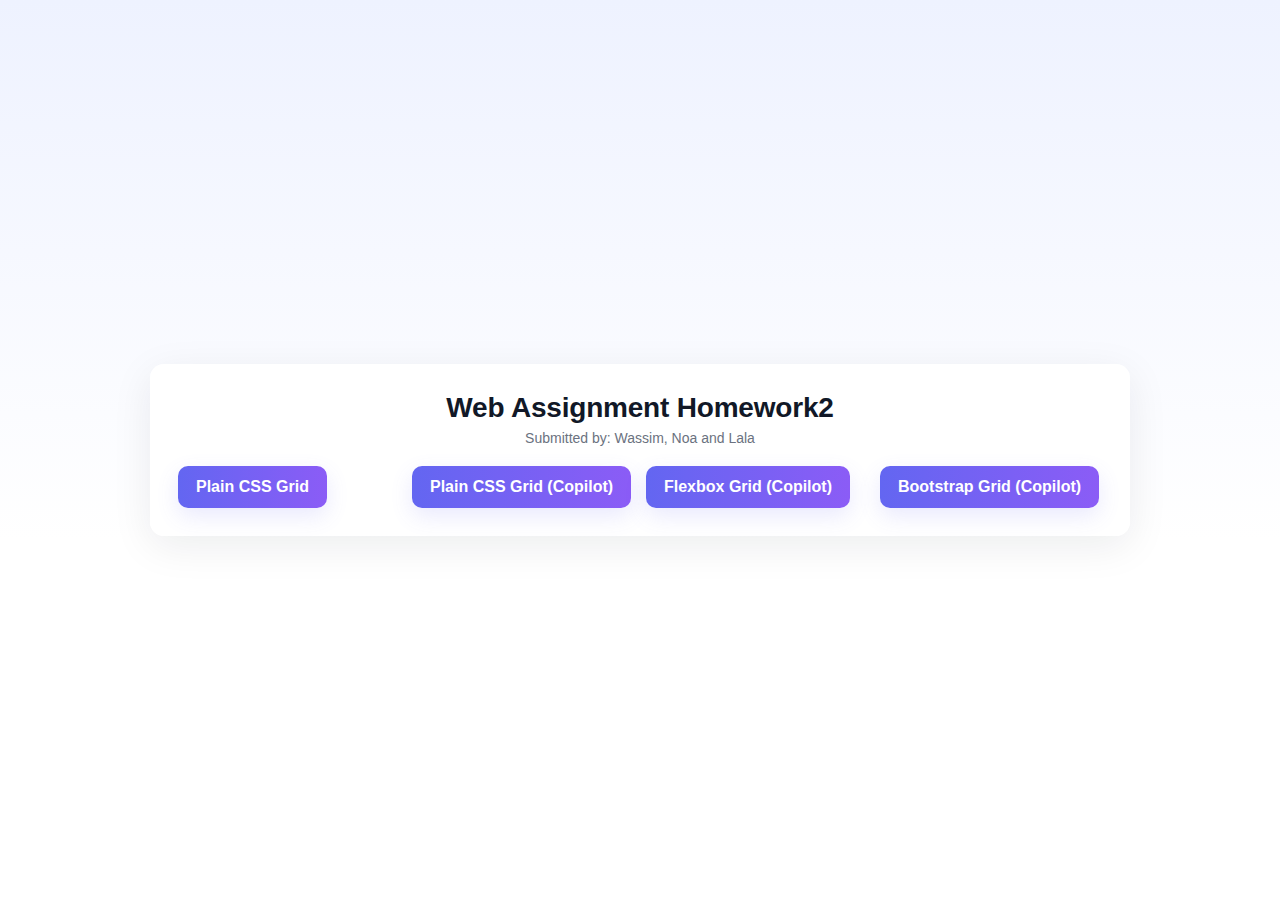
<file: index.html>
<!DOCTYPE html>
<html lang="en">
    <head>
         <meta charset="utf-8">
        <title>Homework 2</title>
        <meta name="viewport" content="width=device-width, initial-scale=1.0">
        <link rel="stylesheet" type="text/css" href="style.css">
    </head>
    <body>
        <main class="app">
            <header class="site-header">
                <h1>Web Assignment Homework2</h1>
                <h2>Submitted by: Wassim, Noa and Lala</h2>
            </header>

            <nav class="site-nav" aria-label="Project links">
                <ul>
                    <li><a class="nav-btn" href="grid-plainCSS.html">Plain CSS Grid</a></li>
                    <li><a class="nav-btn" href="plainCSS-Copilot.html">Plain CSS Grid (Copilot)</a></li>
                    <li><a class="nav-btn" href="flex-Copilot.html">Flexbox Grid (Copilot)</a></li>
                    <li><a class="nav-btn" href="bootstrap-Copilot.html">Bootstrap Grid (Copilot)</a></li>
                </ul>
            </nav>
        </main>
    </body>
 

</html>
</file>
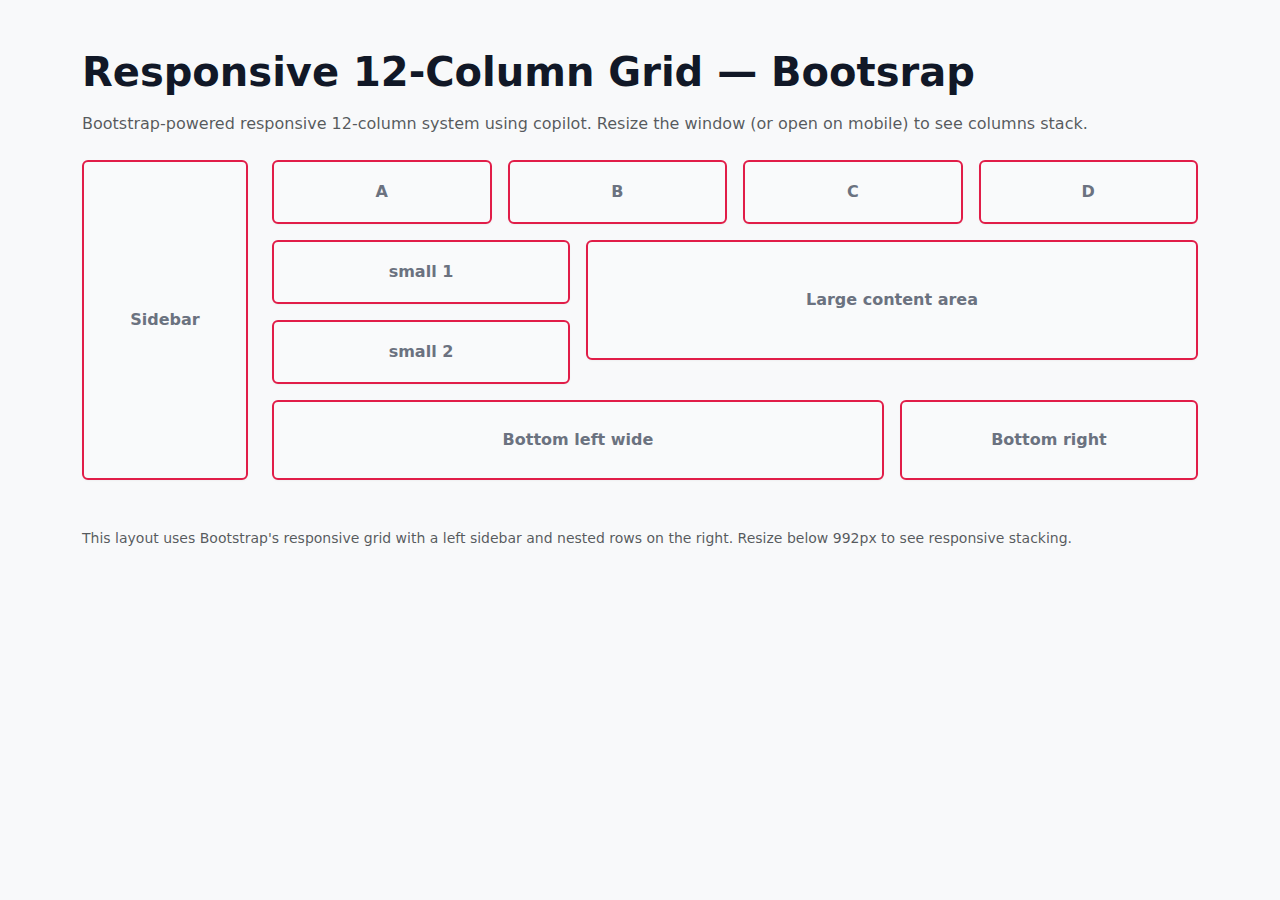
<file: bootstrap-Copilot.html>
<!doctype html>
<html lang="en">
<head>
  <meta charset="utf-8">
  <meta name="viewport" content="width=device-width,initial-scale=1">
  <title>Bootstrap Grid — Copilot</title>
  <link href="https://cdn.jsdelivr.net/npm/bootstrap@5.3.0/dist/css/bootstrap.min.css" rel="stylesheet">
  <link rel="stylesheet" href="bootstrap-Copilot.css">
</head>
<body class="bg-light">
  <div class="container py-5">
    <h1 class="mb-3 fw-bold">Responsive 12-Column Grid — Bootsrap</h1>
    <p class="mb-4 text-muted">Bootstrap-powered responsive 12-column system using copilot. Resize the window (or open on mobile) to see columns stack.</p>

    <!-- Simplified layout matching provided example image -->
    <div class="row g-4 mb-4">
      <!-- left sidebar -->
      <div class="col-lg-2">
        <div class="card card-custom h-100">Sidebar</div>
      </div>

      <!-- right content area -->
      <div class="col-lg-10">
        <!-- top row: 4 equal boxes -->
        <div class="row g-3 mb-3">
          <div class="col-lg-3 col-sm-6">
            <div class="card card-custom">A</div>
          </div>
          <div class="col-lg-3 col-sm-6">
            <div class="card card-custom">B</div>
          </div>
          <div class="col-lg-3 col-sm-6">
            <div class="card card-custom">C</div>
          </div>
          <div class="col-lg-3 col-sm-6">
            <div class="card card-custom">D</div>
          </div>
        </div>

        <!-- second row: stacked small boxes on the left, large box on the right -->
        <div class="row g-3 mb-3">
          <div class="col-lg-4">
            <div class="row g-3">
              <div class="col-12">
                <div class="card card-custom" style="min-height:36px">small 1</div>
              </div>
              <div class="col-12">
                <div class="card card-custom" style="min-height:36px">small 2</div>
              </div>
            </div>
          </div>
          <div class="col-lg-8">
            <div class="card card-custom" style="min-height:120px">Large content area</div>
          </div>
        </div>

        <!-- bottom row: two boxes side-by-side -->
        <div class="row g-3">
          <div class="col-lg-8">
            <div class="card card-custom" style="min-height:80px">Bottom left wide</div>
          </div>
          <div class="col-lg-4">
            <div class="card card-custom" style="min-height:80px">Bottom right</div>
          </div>
        </div>
      </div>
    </div>

    <footer class="mt-5 text-muted small">This layout uses Bootstrap's responsive grid with a left sidebar and nested rows on the right. Resize below 992px to see responsive stacking.</footer>
  </div>

  <script src="https://cdn.jsdelivr.net/npm/bootstrap@5.3.0/dist/js/bootstrap.bundle.min.js"></script>
</body>
</html>
</file>
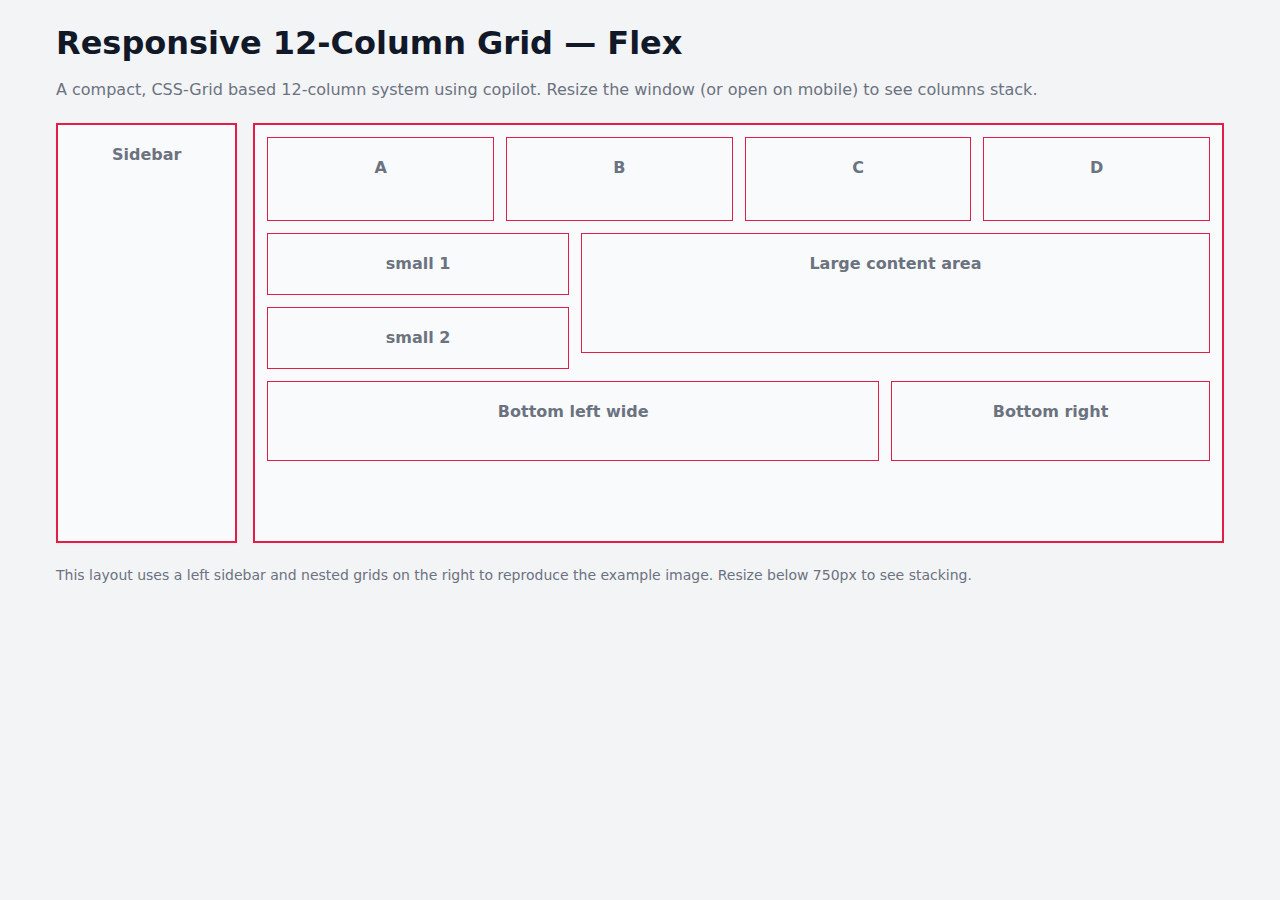
<file: flex-Copilot.html>
<!doctype html>
<html lang="en">
<head>
  <meta charset="utf-8">
  <meta name="viewport" content="width=device-width,initial-scale=1">
  <title>Flex Grid — Copilot</title>
  <link rel="stylesheet" href="flex-Copilot.css">
</head>
<body>
  <div class="container">
    <h1 style="margin:0 0 18px 0; font-weight:700">Responsive 12-Column Grid — Flex</h1>
    <p style="margin:0 0 24px 0; color:#6b7280">A compact, CSS-Grid based 12-column system using copilot. Resize the window (or open on mobile) to see columns stack.</p>

    <!-- Simplified layout matching provided example image -->
    <section class="grid" style="margin-bottom:16px">
      <!-- left sidebar -->
      <div class="col-2 card sidebar">Sidebar</div>

      <!-- right content area -->
      <div class="col-10 right-container">
        <!-- top row: 4 equal boxes -->
        <div class="right-top-4">
          <div class="card">A</div>
          <div class="card">B</div>
          <div class="card">C</div>
          <div class="card">D</div>
        </div>

        <!-- second row: stacked small boxes on the left, large box on the right -->
        <div class="right-split">
          <div class="stack">
            <div class="card" style="min-height:36px">small 1</div>
            <div class="card" style="min-height:36px">small 2</div>
          </div>
          <div class="card" style="min-height:120px">Large content area</div>
        </div>

        <!-- third row removed as requested -->

        <!-- bottom row: two boxes side-by-side -->
        <div class="right-bottom">
          <div class="card" style="min-height:80px">Bottom left wide</div>
          <div class="card" style="min-height:80px">Bottom right</div>
        </div>
      </div>
    </section>

    <footer style="margin-top:24px; color:#6b7280; font-size:14px">This layout uses a left sidebar and nested grids on the right to reproduce the example image. Resize below 750px to see stacking.</footer>
  </div>
</body>
</html>
</file>
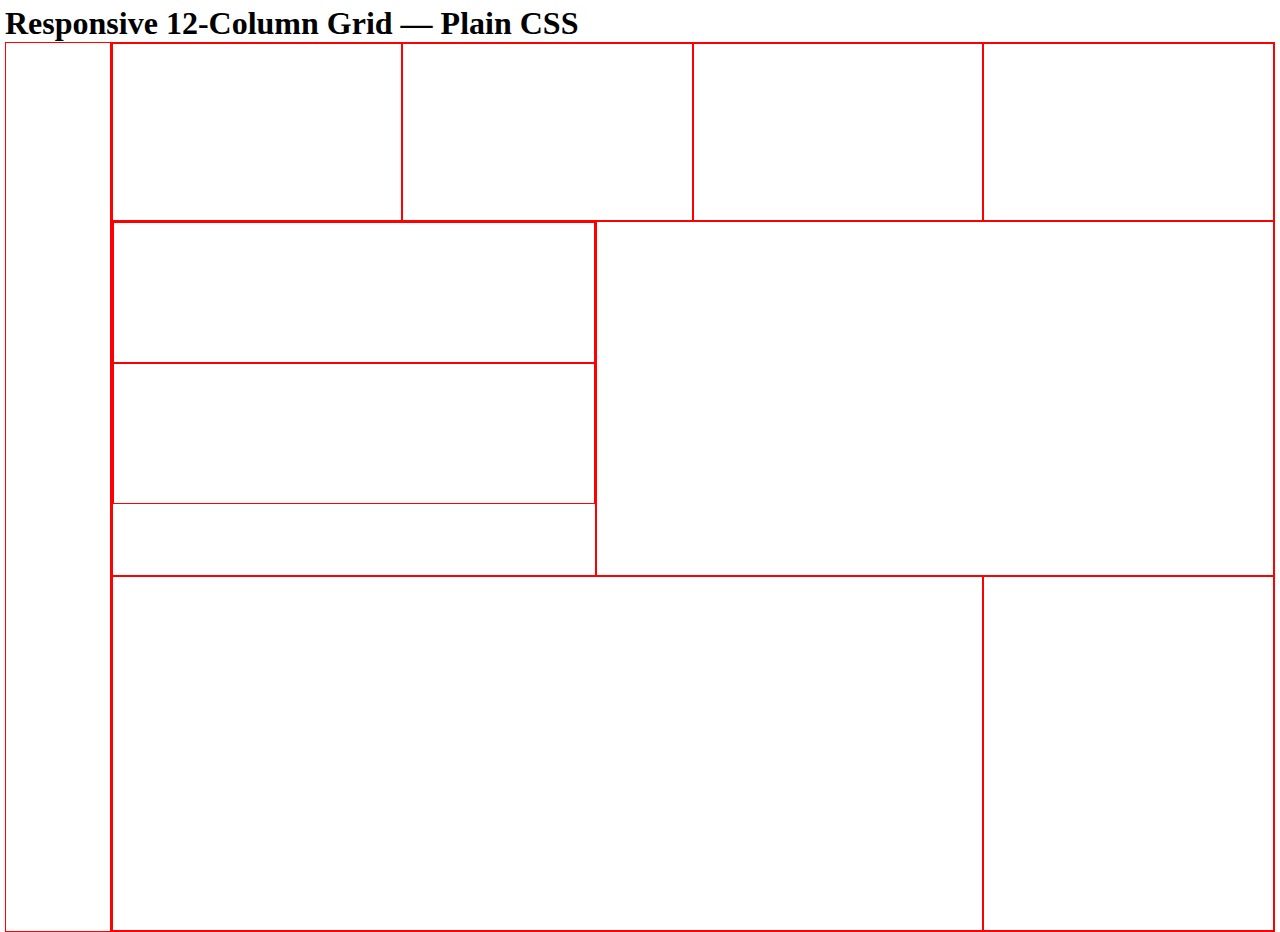
<file: grid-plainCSS.html>
<!DOCTYPE html>
<html>
    <head>
        <title>12 Grid Plain CSS</title>
        <meta name="viewport" content="width=device-width, initial-scale=1.0">
        <link rel="stylesheet" type="text/css" href="grid-plainCSS.css">
    </head>
    <body>
        <h1>Responsive 12-Column Grid — Plain CSS</h1>
            <div class="col-1 longleftcol"></div>
            <div class="col-11 rightBigCol">
                <div class="col-3 topLineSmallCol"></div>
                <div class="col-3 topLineSmallCol"></div>
                <div class="col-3 topLineSmallCol"></div>
                <div class="col-3 topLineSmallCol"></div>
                <div class="col-5 parallelContainerCol">
                   <div class="col-12 parallelCol"></div>
                   <div class="col-12 parallelCol"></div>
                </div>
                <div class="col-7 mediumRightCol"></div>
                <div class="col-9 bottomLeftCol"></div>
                <div class="col-3 bottomRightCol"></div>
            </div>
    </body>
 
</html>
</file>
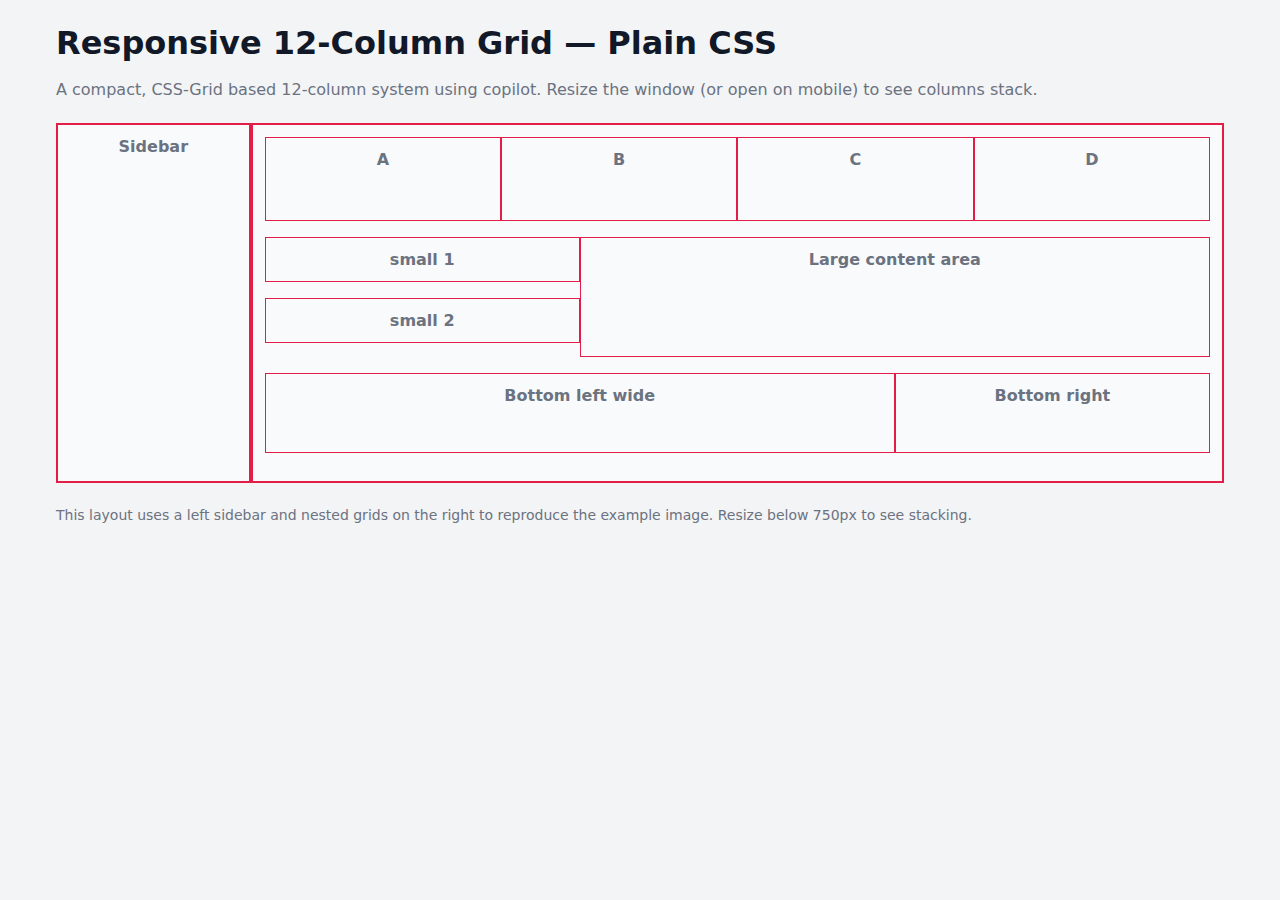
<file: plainCSS-Copilot.html>
<!doctype html>
<html lang="en">
<head>
  <meta charset="utf-8">
  <meta name="viewport" content="width=device-width,initial-scale=1">
  <title>Plan CSS Grid — Copilot</title>
  <link rel="stylesheet" href="plainCSS-Copilot.css">
</head>
<body>
  <div class="container">
    <h1 style="margin:0 0 18px 0; font-weight:700">Responsive 12-Column Grid — Plain CSS</h1>
    <p style="margin:0 0 24px 0; color:#6b7280">A compact, CSS-Grid based 12-column system using copilot. Resize the window (or open on mobile) to see columns stack.</p>

    <!-- Simplified layout matching provided example image -->
    <section class="grid" style="margin-bottom:16px">
      <!-- left sidebar -->
      <div class="col-2 card sidebar">Sidebar</div>

      <!-- right content area -->
      <div class="col-10 right-container">
        <!-- top row: 4 equal boxes -->
        <div class="right-top-4">
          <div class="card">A</div>
          <div class="card">B</div>
          <div class="card">C</div>
          <div class="card">D</div>
        </div>

        <!-- second row: stacked small boxes on the left, large box on the right -->
        <div class="right-split">
          <div class="stack">
            <div class="card" style="min-height:36px">small 1</div>
            <div class="card" style="min-height:36px">small 2</div>
          </div>
          <div class="card" style="min-height:120px">Large content area</div>
        </div>

        <!-- third row removed as requested -->

        <!-- bottom row: two boxes side-by-side -->
        <div class="right-bottom">
          <div class="card" style="min-height:80px">Bottom left wide</div>
          <div class="card" style="min-height:80px">Bottom right</div>
        </div>
      </div>
    </section>

    <footer style="margin-top:24px; color:#6b7280; font-size:14px">This layout uses a left sidebar and nested grids on the right to reproduce the example image. Resize below 750px to see stacking.</footer>
  </div>
</body>
</html>
</file>
<file: flex-Copilot.css>
/* Responsive 12-column grid reimplemented with Flexbox
   - .grid: flex container, wraps rows
   - .col-N: fixed flex-basis calculated for N/12 columns
   - Uses flex gap for gutters and stacks at mobile breakpoint
*/
:root{
  --gap: 16px;
  --max-width: 1200px;
  --bg: #ffffff;
  --card-bg: #f9fafb;
  --accent: #e11d48; /* red-ish accent for outlines */
  --muted: #6b7280;
}
*{box-sizing: border-box}
body{font-family: system-ui, -apple-system, "Segoe UI", Roboto, "Helvetica Neue", Arial; background:#f3f4f6; color:#111827; margin:0; padding:24px}
.container{max-width:var(--max-width); margin:0 auto; padding:0 16px}

/* Flex-based grid container */
.grid{
  display:flex;
  flex-wrap:wrap;
  gap:var(--gap);
  align-items:flex-start;
}

/* column span utilities (flex-basis calculated to approximate a 12-col layout while keeping gaps) */
.col-1{flex:0 0 calc((100% / 12) * 1 - (var(--gap) * 11 / 12))}
.col-2{flex:0 0 calc((100% / 12) * 2 - (var(--gap) * 10 / 12))}
.col-3{flex:0 0 calc((100% / 12) * 3 - (var(--gap) * 9 / 12))}
.col-4{flex:0 0 calc((100% / 12) * 4 - (var(--gap) * 8 / 12))}
.col-5{flex:0 0 calc((100% / 12) * 5 - (var(--gap) * 7 / 12))}
.col-6{flex:0 0 calc((100% / 12) * 6 - (var(--gap) * 6 / 12))}
.col-7{flex:0 0 calc((100% / 12) * 7 - (var(--gap) * 5 / 12))}
.col-8{flex:0 0 calc((100% / 12) * 8 - (var(--gap) * 4 / 12))}
.col-9{flex:0 0 calc((100% / 12) * 9 - (var(--gap) * 3 / 12))}
.col-10{flex:0 0 calc((100% / 12) * 10 - (var(--gap) * 2 / 12))}
.col-11{flex:0 0 calc((100% / 12) * 11 - (var(--gap) * 1 / 12))}
.col-12{flex:0 0 calc((100% / 12) * 12 - (var(--gap) * 0 / 12))}

/* Allow items to shrink slightly if space is tight */
.grid > *{min-width:0}

/* simple card style for visualization */
.card{background:var(--card-bg); border:2px solid var(--accent); min-height:60px; padding:12px; color:var(--muted); font-weight:600; box-shadow:0 1px 2px rgba(0,0,0,0.04); text-align:center; line-height:36px}
.card.full{min-height:120px}

/* responsive: stack into single column under 750px */
@media (max-width: 750px){
  .grid{gap:var(--gap)}
  .grid > *{flex:0 0 100%}
  /* make cards slightly taller on mobile for touch targets */
  .card{min-height:72px}
}

/* Helpers for the example layout (nested flex containers inside the right area) */
.sidebar{min-height:420px}

/* Make sidebar behave like the right-container: outer border and inner lighter card */
.sidebar{ border:2px solid var(--accent); background:var(--card-bg); padding:12px }
.sidebar .card{ border-width:1px; box-shadow:none; margin:0 }
.right-container{min-height:420px; padding:12px}

/* Make the right area a visually enclosed container and reduce inner card border weight */
.right-container{ border:2px solid var(--accent); background:var(--card-bg); }
.right-container .card{ border-width:1px; box-shadow:none }

/* Top row: 4 equal boxes (Flexbox) */
.right-top-4{
  display:flex;
  gap:12px;
  margin-bottom:12px;
}
.right-top-4 .card{
  flex:1 1 0;
  min-height:84px;
}

/* Second row: stacked small boxes on left, large box on right */
.right-split{
  display:flex;
  gap:12px;
  margin-bottom:12px;
  align-items:flex-start;
}
.right-split .stack{
  display:flex;
  flex-direction:column;
  gap:12px;
  flex:1;
}
.right-split .stack .card{min-height:34px}
.right-split > .card:last-child{flex:2; min-height:196px}

/* Bottom row: two boxes side-by-side (2fr / 1fr) */
.right-bottom{
  display:flex;
  gap:12px;
}
.right-bottom > :first-child{flex:2}
.right-bottom > :last-child{flex:1}
.right-bottom .card{min-height:100px}

/* Keep mobile stacking for nested areas */
@media (max-width:750px){
  .right-top-4, .right-split, .right-bottom{
    flex-direction:column;
  }
  .right-container{min-height:auto}

  /* Make sidebar and right container visually the same outer width on mobile.
     Remove inner right-container padding and instead give inner cards a margin
     so they align visually with the sidebar card. */
  .sidebar, .right-container{width:100%}
  .right-container{padding:0}
  .right-container .card{margin:12px}
  .sidebar{padding:0}
  .sidebar .card{margin:12px}
}

/* small utility: gutters can be removed by using .no-gap on the grid */
.grid.no-gap{gap:0}

/* helper: visually-hidden (accessibility) */
.visually-hidden{position:absolute!important;height:1px;width:1px;overflow:hidden;clip:rect(1px,1px,1px,1px);white-space:nowrap;border:0;padding:0;margin:-1px}
</file>
<file: grid-plainCSS.css>
* {
    box-sizing: border-box;
    margin: 0;
    padding: 0;
}
 

[class*="col-"] {
    float: left;
    border: 1px solid red;
    background-color: #ffffff;
}
body, html {height: 100%;}

body { padding: 5px; }

.col-1 {width: 8.33%;}
.col-2 {width: 16.66%;}
.col-3 {width: 25%;}
.col-4 {width: 33.33%;}
.col-5 {width: 41.66%;}
.col-6 {width: 50%;}
.col-7 {width: 58.33%;}
.col-8 {width: 66.66%;}
.col-9 {width: 75%;}
.col-10 {width: 83.33%;}
.col-11 {width: 91.66%;}
.col-12 {width: 100%;}

.longleftcol {
    height: 100%;
}
 
.rightBigCol {
    height: 100%;
    overflow: auto;
}
 
.topLineSmallCol {
    height: 20%;
}
 
.parallelContainerCol {
    height: 40%;
    overflow: auto;
}
 
.parallelCol {
    height: 40%;
}
 
.mediumRightCol {
    height: 40%;
}
 
.bottomLeftCol {
    height: 40%;
}

.bottomRightCol {
    height: 40%;
}
 @media only screen and (max-width: 750px) {
 
[class*="col-"] {
    width: 100%;
    float: none;
    display: block;
}

.longleftcol,
.rightBigCol,
.topLineSmallCol,
.parallelContainerCol,
.parallelCol,
.mediumRightCol,
.bottomLeftCol,
.bottomRightCol {
    height: auto;
}
[class*="col-"] {
    min-height: 80px;
}

.longleftcol {
    min-height: 80px;
}
 }
</file>
<file: plainCSS-Copilot.css>
/* Plain CSS (no flex/grid) 12-column layout using floats
   - Works with existing grid.html
   - Responsive: stacks under 750px
   - Outer right container with inner cards; left sidebar matches visually on mobile
*/
:root{
  --accent:#e11d48; /* red */
  --card-bg:#f9fafb;
  --muted:#6b7280;
  --max-width:1200px;
  --gap:16px; /* used for margins between inner cards on mobile */
}
*{box-sizing:border-box}
body{margin:0;padding:24px;background:#f3f4f6;color:#111827;font-family:system-ui,-apple-system,"Segoe UI",Roboto,"Helvetica Neue",Arial}
.container{max-width:var(--max-width);margin:0 auto;padding:0 16px}

/* Row clearfix for .grid and other groups */
.grid:after, .right-top-4:after, .right-split:after, .right-bottom:after{content:"";display:table;clear:both}

/* Column widths (12-column) */
.col-1{float:left;width:8.333333%}
.col-2{float:left;width:16.666667%}
.col-3{float:left;width:25%}
.col-4{float:left;width:33.333333%}
.col-5{float:left;width:41.666667%}
.col-6{float:left;width:50%}
.col-7{float:left;width:58.333333%}
.col-8{float:left;width:66.666667%}
.col-9{float:left;width:75%}
.col-10{float:left;width:83.333333%}
.col-11{float:left;width:91.666667%}
.col-12{float:left;width:100%}

/* Basic card visual (outer containers) */
.card{display:block;background:var(--card-bg);border:2px solid var(--accent);min-height:60px;padding:12px;color:var(--muted);text-align:center;font-weight:600}
.card.full{min-height:120px}

/* Right container: outer box that wraps inner content */
.right-container{background:var(--card-bg);border:2px solid var(--accent);padding:12px}
/* Inner cards inside right container should have lighter border */
.right-container .card{border:1px solid var(--accent);box-shadow:none;margin:0 0 var(--gap) 0}

/* Top row: 4 equal boxes */
.right-top-4 .card{float:left;width:25%;padding:12px;min-height:84px}

/* Right split: left stack (33.33%) + right large box (66.66%) */
.right-split .stack{float:left;width:33.333333%}
.right-split .stack .card{margin:0 0 var(--gap) 0;padding:12px;min-height:34px}
.right-split > .card{float:left;width:66.666667%;padding:12px;min-height:196px}

/* Bottom row: two boxes 2fr/1fr */
.right-bottom .card:first-child{float:left;width:66.666667%;padding:12px;min-height:100px}
.right-bottom .card:last-child{float:left;width:33.333333%;padding:12px;min-height:100px}

/* Ensure floats don't shrink container widths unexpectedly */
[class*="col-"]{min-height:0}

/* Responsive: stack everything under 750px */
@media (max-width:750px){
  /* make all columns full width */
  .col-1,.col-2,.col-3,.col-4,.col-5,.col-6,.col-7,.col-8,.col-9,.col-10,.col-11,.col-12{float:none;width:100%}

  /* Keep inner cards visually aligned but avoid side overflow by using horizontal inset spacing
     Cards use box-sizing so padding/border won't cause overflow; widths account for horizontal gaps */
  .right-container{padding:0}
  .right-container .card{margin:0 12px 12px 12px;box-sizing:border-box;width:calc(100% - 24px)}

  /* Stack top 4 vertically and match small boxes height (same as small 1/2) */
  .right-top-4 .card{float:none;width:calc(100% - 24px);min-height:36px;margin:0 12px 12px 12px;padding:12px;box-sizing:border-box}

  /* Right split becomes stacked: left stack then large box — all use same small height */
  .right-split .stack{float:none;width:100%}
  .right-split .stack .card{margin:0 12px 12px 12px;min-height:36px;padding:12px;box-sizing:border-box;width:calc(100% - 24px)}
  .right-split > .card{float:none;width:calc(100% - 24px);margin:0 12px 12px 12px;min-height:36px;padding:12px;box-sizing:border-box}

  /* Force large content and bottom boxes to match small1/small2 dimensions (override inline styles) */
  .right-split > .card, .right-bottom .card {min-height:36px !important; width:calc(100% - 24px) !important}

  /* bottom row stack — make both full-width and same small height */
  .right-bottom .card{float:none;width:calc(100% - 24px);margin:0 12px 12px 12px;min-height:36px;padding:12px;box-sizing:border-box}

  /* Make right container and sidebar full width and aligned */
  .right-container{width:100%}
  .sidebar{width:100%}
}

/* Desktop: use table layout to keep sidebar and right-container equal height without flex/grid
   This preserves plain CSS (no flex), and avoids overflow for inner floats. */
@media (min-width:751px){
  .grid{display:table;width:100%}
  .col-2,.col-10{float:none;display:table-cell;vertical-align:top}
  /* ensure table-cell widths match the 12-col proportions */
  .col-2{width:16.666667%}
  .col-10{width:83.333333%}

  /* remove extra padding side-effects for inner rows */
  .right-top-4 .card{box-sizing:border-box}
  .right-top-4 .card{width:25%}
  .right-top-4{overflow:hidden}
}
</file>
<file: style.css>
/* Global reset */
* { box-sizing: border-box; }
html, body { height: 100%; }

body {
	margin: 0;
	font-family: -apple-system, BlinkMacSystemFont, "Segoe UI", Roboto, "Helvetica Neue", Arial, "Noto Sans", sans-serif;
	-webkit-font-smoothing: antialiased;
	-moz-osx-font-smoothing: grayscale;
	background: linear-gradient(180deg, #eef2ff 0%, #ffffff 60%);
	color: #111827;
	min-height: 100vh;
	display: flex;
	align-items: center;
	justify-content: center;
	padding: 40px 20px;
}

.app {
	width: 100%;
	max-width: 980px;
	background: rgba(255,255,255,0.95);
	border-radius: 14px;
	padding: 28px;
	box-shadow: 0 10px 40px rgba(17,24,39,0.08);
}

.site-header {
	text-align: center;
	margin-bottom: 20px;
}

.site-header h1 {
	font-size: 28px;
	letter-spacing: -0.2px;
	margin: 0 0 6px 0;
}
.site-header h2 {
	font-size: 14px;
	color: #6b7280;
	margin: 0;
	font-weight: 500;
}

.site-nav ul {
	list-style: none;
	padding: 0;
	margin: 18px 0 0 0;
	display: grid;
	grid-template-columns: repeat(auto-fit, minmax(220px, 1fr));
	gap: 12px;
}

.nav-btn {
	display: inline-flex;
	align-items: center;
	justify-content: center;
	gap: 8px;
	text-decoration: none;
	color: #fff;
	padding: 12px 18px;
	border-radius: 10px;
	background: linear-gradient(90deg, #6366f1 0%, #8b5cf6 100%);
	box-shadow: 0 8px 22px rgba(99,102,241,0.14);
	transition: transform 160ms ease, box-shadow 160ms ease, filter 160ms ease;
	font-weight: 600;
	cursor: pointer;
}

.nav-btn:hover,
.nav-btn:focus {
	transform: translateY(-4px);
	box-shadow: 0 14px 36px rgba(99,102,241,0.18);
	filter: brightness(1.02);
}

.nav-btn:active {
	transform: translateY(-1px);
}

.nav-btn:focus {
	outline: none;
	box-shadow: 0 14px 36px rgba(99,102,241,0.18), inset 0 0 0 3px rgba(99,102,241,0.08);
}

/* Small screens: stack items cleanly */
@media (max-width: 480px) {
	.site-header h1 { font-size: 20px; }
	.nav-btn { padding: 12px 16px; font-size: 15px; }
}

/* Accessibility: make elements keyboard-friendly */
a.nav-btn { -webkit-tap-highlight-color: rgba(0,0,0,0); }

/* Minor visual helper */
.site-header p { color: #6b7280; margin-top: 8px; }
</file>
